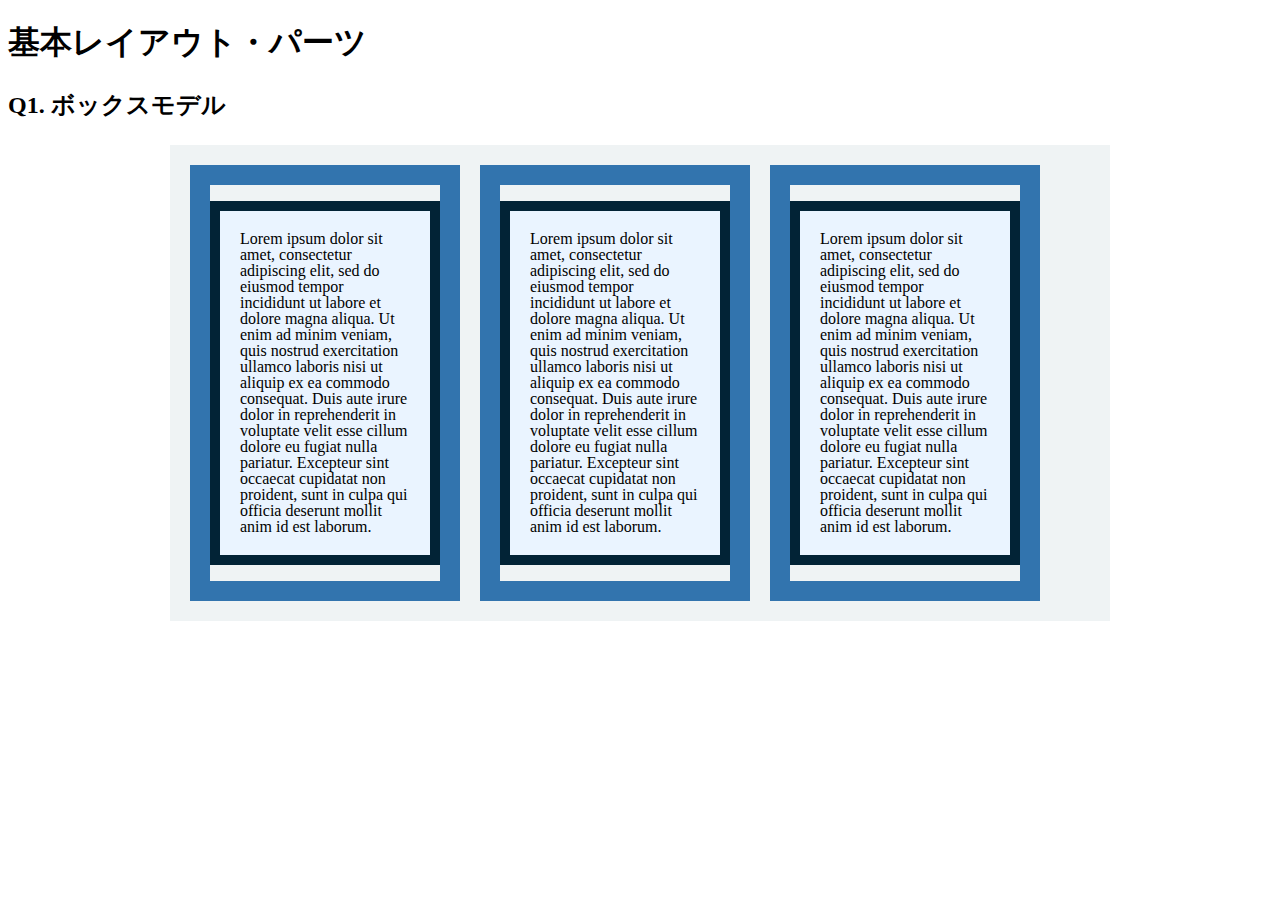
<file: layout_parts/q1/index.html>
<!DOCTYPE html>
<html>
  <head>
    <meta charset="utf-8">
    <meta http-equiv="X-UA-Compatible" content="IE=edge">
    <meta name="viewport" content="width=device-width, initial-scale=1.0, maximum-scale=1.0, user-scalable=no">
    <meta name="format-detection" content="telephone=no">
    <title>基本レイアウト・パーツ</title>
    <link rel="stylesheet" href="http://gizumo-inc.github.io/sample/front-lesson/layout_parts_new/assets/css/reset.css">
    <link rel="stylesheet" href="http://gizumo-inc.github.io/sample/front-lesson/layout_parts_new/assets/css/base.css">
    <link rel="stylesheet" href="css/style.css">
  </head>
  <body>
    <div class="wrapper">
      <h1 class="title">基本レイアウト・パーツ</h1>
      <h2 class="headline">
        <p class="headline__text">Q1. ボックスモデル</p>
      </h2>
      <div class="box">
        <!--
            このQ1のみ「answer」フォルダがあり、そこにQ1でのHTML/CSSの説明が書いてあります。
            その「index.html」をブラウザとテキストエディタで開き、参考にしてみてください。

             この問題はmarginとpaddingとborderをうまく使ってボックスを配置する問題です。
             レイアウトとしては、1つの大きなボックスの中に3つのボックスが横並びになっていて、
             さらにその3つのボックスの中にそれぞれ1つずつボックスが入っている形になっています。
             3つのボックスはfloatで横並びにしているので、clearfixでの解除も忘れないようにしてください。

             ■この問題で使う大事なプロパティ
             ・margin
             ・padding
             ・border 
             ・float
        -->
        <!-- 回答はクラスq1の要素の中に書いてね -->
        <!-- すでについてるクラスにはstyleを指定しない。styleをつける場合は自分で新たにクラスをつけること -->
        <div class="q1 box_wrap clearfix">
          <div class="box_group">
            <p class="sentence">Lorem ipsum dolor sit amet, consectetur adipiscing elit, sed do eiusmod tempor incididunt ut labore et dolore magna aliqua. Ut enim ad minim veniam, quis nostrud exercitation ullamco laboris nisi ut aliquip ex ea commodo consequat. Duis aute irure dolor in reprehenderit in voluptate velit esse cillum dolore eu fugiat nulla pariatur. Excepteur sint occaecat cupidatat non proident, sunt in culpa qui officia deserunt mollit anim id est laborum.</p>
          </div>
          <div class="box_group">
            <p class="sentence">Lorem ipsum dolor sit amet, consectetur adipiscing elit, sed do eiusmod tempor incididunt ut labore et dolore magna aliqua. Ut enim ad minim veniam, quis nostrud exercitation ullamco laboris nisi ut aliquip ex ea commodo consequat. Duis aute irure dolor in reprehenderit in voluptate velit esse cillum dolore eu fugiat nulla pariatur. Excepteur sint occaecat cupidatat non proident, sunt in culpa qui officia deserunt mollit anim id est laborum.</p>
          </div>
          <div class="box_group">
            <p class="sentence">Lorem ipsum dolor sit amet, consectetur adipiscing elit, sed do eiusmod tempor incididunt ut labore et dolore magna aliqua. Ut enim ad minim veniam, quis nostrud exercitation ullamco laboris nisi ut aliquip ex ea commodo consequat. Duis aute irure dolor in reprehenderit in voluptate velit esse cillum dolore eu fugiat nulla pariatur. Excepteur sint occaecat cupidatat non proident, sunt in culpa qui officia deserunt mollit anim id est laborum.</p>
          </div>
        </div>
        <!-- 回答はクラスq1の要素の中に書いてね -->
      </div>
    </div>
  </body>
</html>
</file>
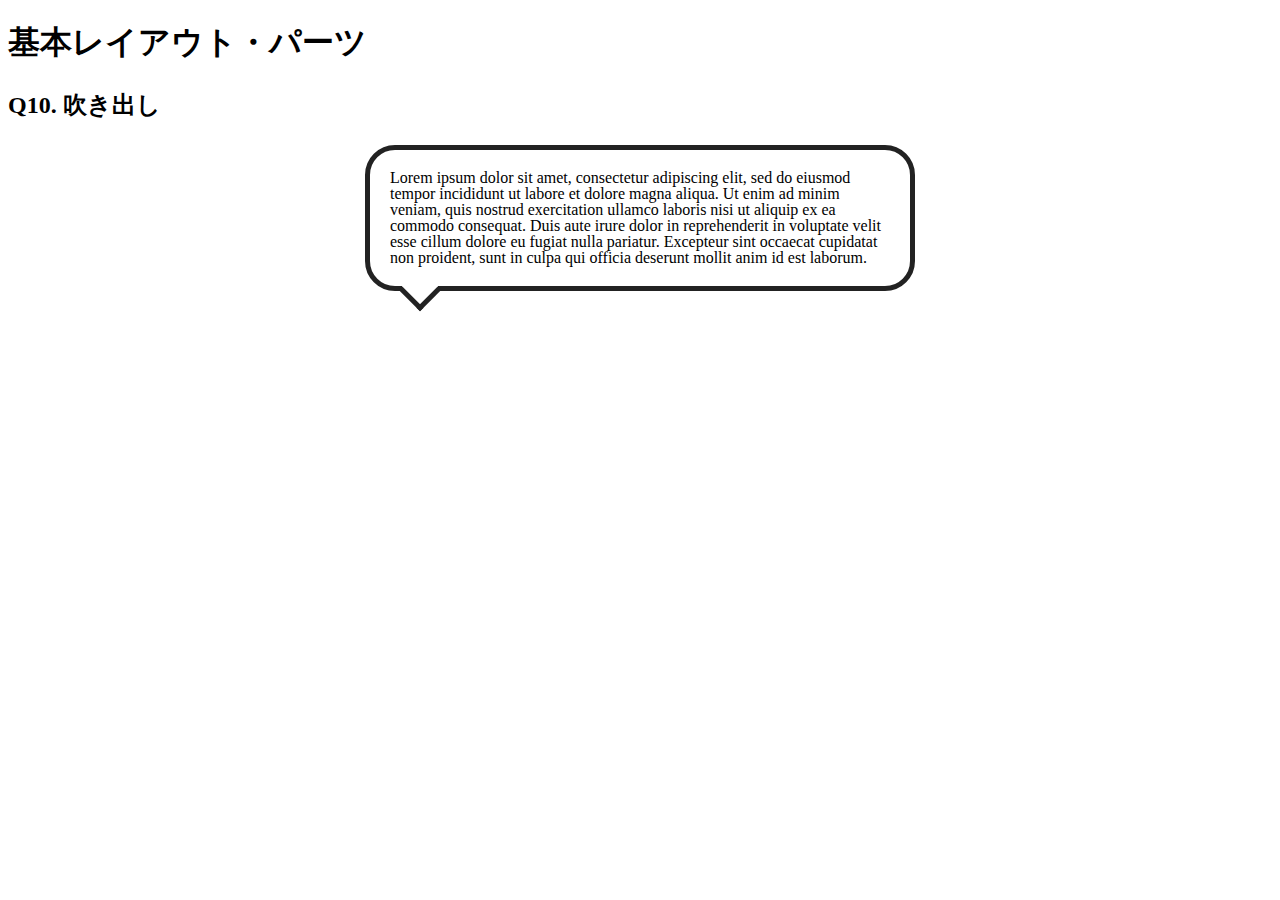
<file: layout_parts/q10/index.html>
<!DOCTYPE html>
<html>
  <head>
    <meta charset="utf-8">
    <meta http-equiv="X-UA-Compatible" content="IE=edge">
    <meta name="viewport" content="width=device-width, initial-scale=1.0, maximum-scale=1.0, user-scalable=no">
    <meta name="format-detection" content="telephone=no">
    <title>基本レイアウト・パーツ</title>
    <link rel="stylesheet" href="http://gizumo-inc.github.io/sample/front-lesson/layout_parts_new/assets/css/reset.css">
    <link rel="stylesheet" href="http://gizumo-inc.github.io/sample/front-lesson/layout_parts_new/assets/css/base.css">
    <link rel="stylesheet" href="css/style.css">
  </head>
  <body>
    <div class="wrapper">
      <h1 class="title">基本レイアウト・パーツ</h1>
      <h2 class="headline">
        <p class="headline__text">Q10. 吹き出し</p>
      </h2>
      <div class="box">
        <!--
             吹き出しというのもwebサイトにおいてよく使われるパーツです。
             これもCSSだけで実装することができますが、吹き出しの枠線の三角の部分がむずかしいかと思います。
             やり方は何通りかありますので、調べてみて自分なりの方法で再現してみてください。

             ■この問題で使う大事なプロパティ
             ・position

             ■この問題で使う大事な擬似要素
             ・:before
             ・:after
        -->
        <!-- 回答はクラスq10の要素の中に書いてね -->
        <!-- すでについてるクラスにはstyleを指定しない。styleをつける場合は自分で新たにクラスをつけること -->
        <div class="q10">
          <div class="q10__inner">Lorem ipsum dolor sit amet, consectetur adipiscing elit, sed do eiusmod tempor incididunt ut labore et dolore magna aliqua. Ut enim ad minim veniam, quis nostrud exercitation ullamco laboris nisi ut aliquip ex ea commodo consequat. Duis aute irure dolor in reprehenderit in voluptate velit esse cillum dolore eu fugiat nulla pariatur. Excepteur sint occaecat cupidatat non proident, sunt in culpa qui officia deserunt mollit anim id est laborum.</div>
        </div>
        <!-- 回答はクラスq10の要素の中に書いてね -->
      </div>
    </div>
  </body>
</html>
</file>
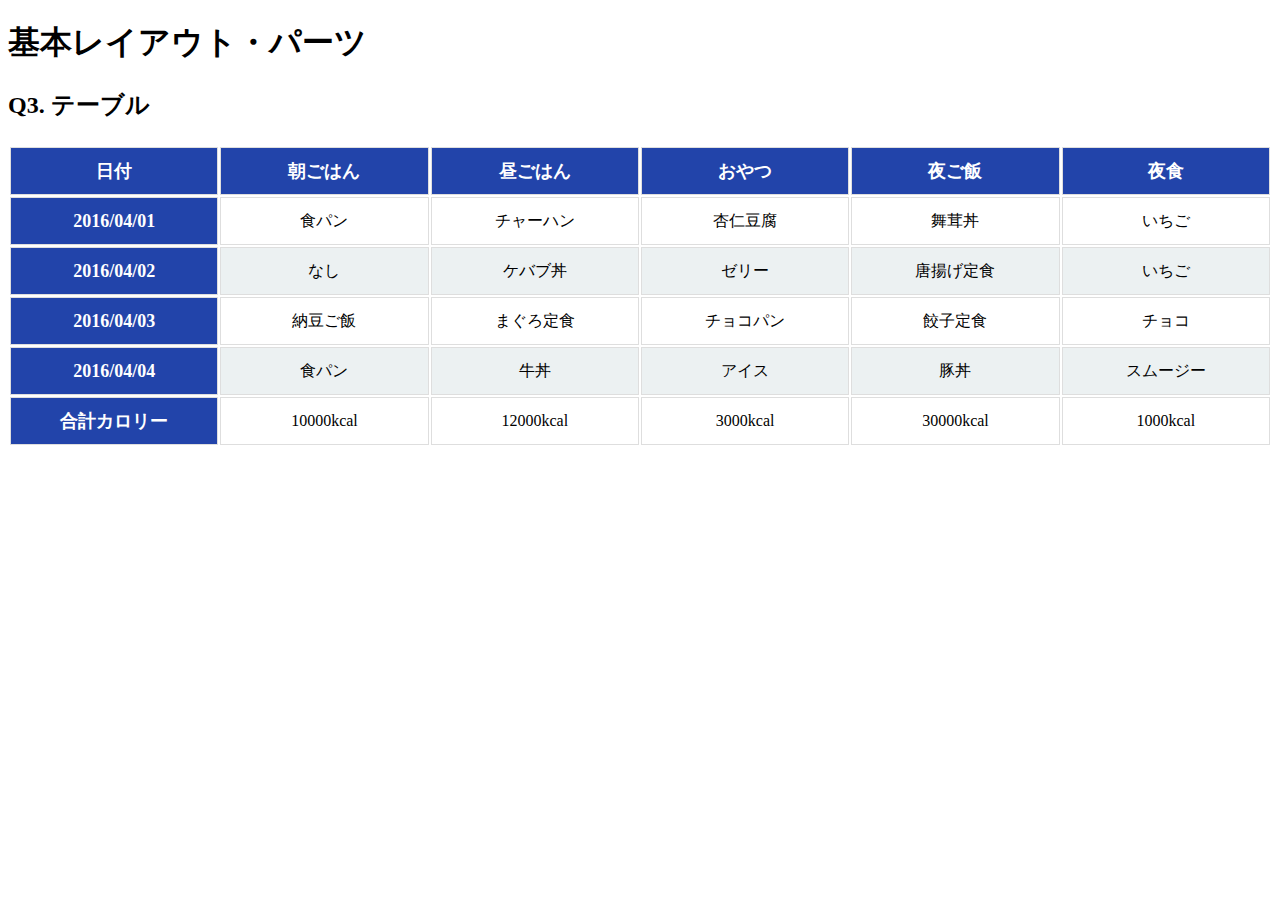
<file: layout_parts/q3/index.html>
<!DOCTYPE html>
<html>
  <head>
    <meta charset="utf-8">
    <meta http-equiv="X-UA-Compatible" content="IE=edge">
    <meta name="viewport" content="width=device-width, initial-scale=1.0, maximum-scale=1.0, user-scalable=no">
    <meta name="format-detection" content="telephone=no">
    <title>基本レイアウト・パーツ</title>
    <link rel="stylesheet" href="http://gizumo-inc.github.io/sample/front-lesson/layout_parts_new/assets/css/reset.css">
    <link rel="stylesheet" href="http://gizumo-inc.github.io/sample/front-lesson/layout_parts_new/assets/css/base.css">
    <link rel="stylesheet" href="css/style.css">
  </head>
  <body>
    <div class="wrapper">
      <h1 class="title">基本レイアウト・パーツ</h1>
      <h2 class="headline">
        <p class="headline__text">Q3. テーブル</p>
      </h2>
      <div class="box">
        <!--
             tableタグを使って表をつくってもらいます。
             tableタグ内では使っていいタグと使っていい順序というものが決まっています。
             それを検索しながら当てはめてください。

             背景色が青いセルのfont-sizeは18pxでline-heightが26pxです。
             それ以外のセルはfont-sizeが16pxでline-heightが22pxです。

             ■この問題で使う大事なプロパティ
             ・table-layout

             ■この問題で使う大事な擬似要素
             ・:nth-child
             ・:first-child
             ・:last-child

             ■必須ではないけど使えると便利な擬似要素
             ・:not
        -->
        <!-- 回答はクラスq3の要素の中に書いてね -->
        <!-- すでについてるクラスにはstyleを指定しない。styleをつける場合は自分で新たにクラスをつけること -->
        <div class="q3">
          <table class="food">
            <tr>
              <th>日付</th>
              <th>朝ごはん</th>
              <th>昼ごはん</th>
              <th>おやつ</th>
              <th>夜ご飯</th>
              <th>夜食</th>
            </tr>
            <tr>
              <th>2016/04/01</th>
              <td>食パン</td>
              <td>チャーハン</td>
              <td>杏仁豆腐</td>
              <td>舞茸丼</td>
              <td>いちご</td>
            </tr>
            <tr>
              <th>2016/04/02</th>
              <td>なし</td>
              <td>ケバブ丼</td>
              <td>ゼリー</td>
              <td>唐揚げ定食</td>
              <td>いちご</td>
            </tr>
            <tr>
              <th>2016/04/03</th>
              <td>納豆ご飯</td>
              <td>まぐろ定食</td>
              <td>チョコパン</td>
              <td>餃子定食</td>
              <td>チョコ</td>
            </tr>
            <tr>
              <th>2016/04/04</th>
              <td>食パン</td>
              <td>牛丼</td>
              <td>アイス</td>
              <td>豚丼</td>
              <td>スムージー</td>
            </tr>
            <tr>
              <th>合計カロリー</th>
              <td>10000kcal</td>
              <td>12000kcal</td>
              <td>3000kcal</td>
              <td>30000kcal</td>
              <td>1000kcal</td>
            </tr>
          </table>
        </div>
        <!-- 回答はクラスq3の要素の中に書いてね -->
      </div>
    </div>
  </body>
</html>
</file>
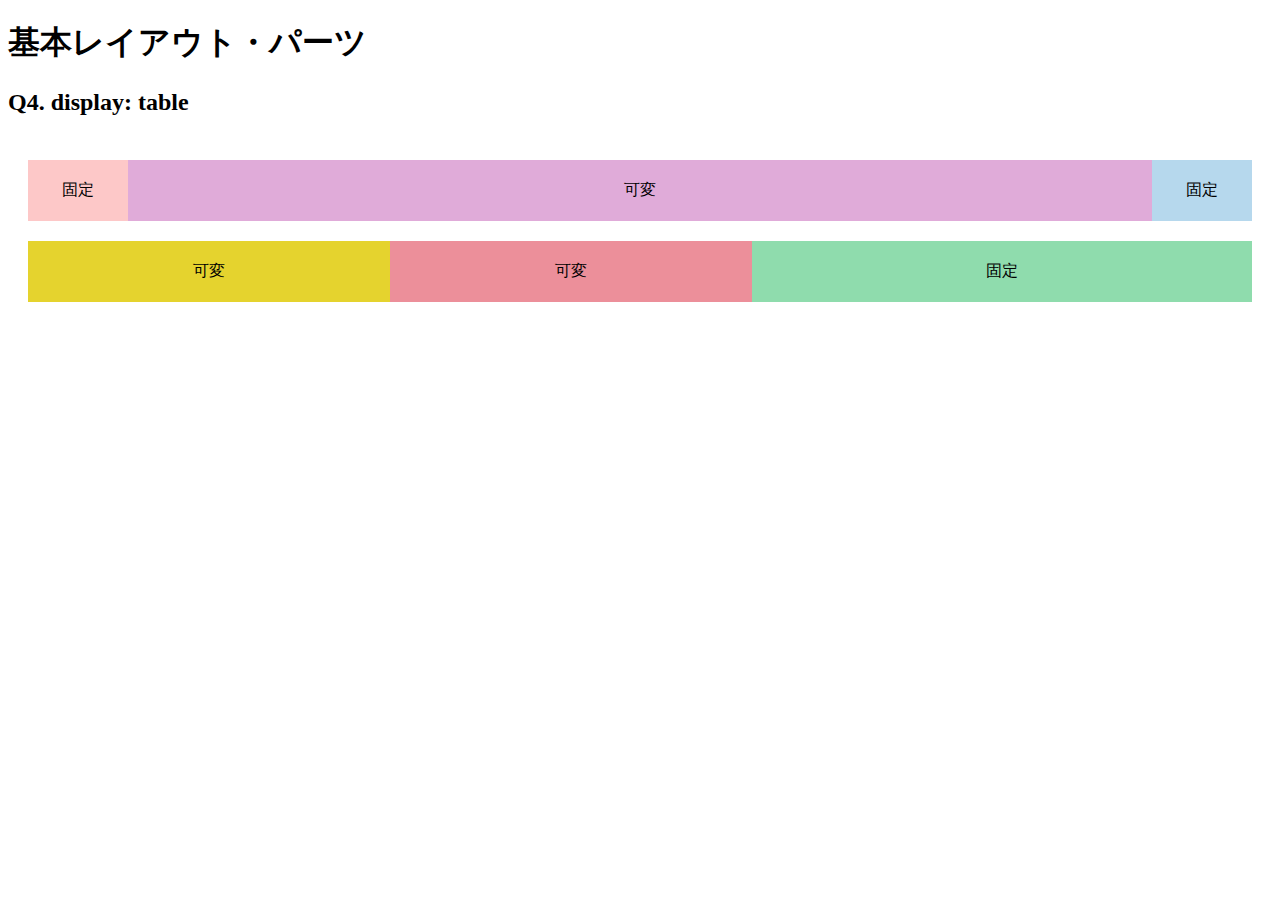
<file: layout_parts/q4/index.html>
<!DOCTYPE html>
<html>
  <head>
    <meta charset="utf-8">
    <meta http-equiv="X-UA-Compatible" content="IE=edge">
    <meta name="viewport" content="width=device-width, initial-scale=1.0, maximum-scale=1.0, user-scalable=no">
    <meta name="format-detection" content="telephone=no">
    <title>基本レイアウト・パーツ</title>
    <link rel="stylesheet" href="http://gizumo-inc.github.io/sample/front-lesson/layout_parts_new/assets/css/reset.css">
    <link rel="stylesheet" href="http://gizumo-inc.github.io/sample/front-lesson/layout_parts_new/assets/css/base.css">
    <link rel="stylesheet" href="css/style.css">
  </head>
  <body>
    <div class="wrapper">
      <h1 class="title">基本レイアウト・パーツ</h1>
      <h2 class="headline">
        <p class="headline__text">Q4. display: table</p>
      </h2>
      <div class="box">
        <!--
             Webサイトを作る際、「メインコンテンツはウィンドウの横幅に応じて伸縮するけれどサイドバーは常に固定値」といったようなレイアウトをすることが多々あります。
             そのようなときに、ウィンドウサイズに対して固定のものと可変のものを横に並べるやり方がわからないとレイアウトができません。
             display: tableを使うことで実現することができるのでやってみましょう。
             固定と書いてあるdivはウィンドウサイズが変わっても横幅が変化せず、可変と書いてあるdivはウィンドウサイズの変化に合わせて横幅が変化するようにスタイルをあてます。

             今回もHTMLは記述してあるので、新たにclassを付与してスタイルをあててください。
             .q4のdivにスタイルを当てる場合は、.q4に当てるのではなく新たにclassを付与してスタイルをあててください。

             ■この問題で使う大事なプロパティ
             ・display: table
             ・display: table-cell
        -->
        <!-- 回答はクラスq4の要素の中に書いてね -->
        <!-- すでについてるクラスにはstyleを指定しない。styleをつける場合は自分で新たにクラスをつけること -->
        <!-- 新たにタグは追加しなくてもできます。 -->
        <div class="q4 container" >
          <div class="container__inner">
            <div class="container_top_left container_item">固定</div>
            <div class="container_top_center container_item">可変</div>
            <div class="container_top_right container_item">固定</div>
          </div>
          <div class="container__inner">
            <div class="container_bottom_left container_item">可変</div>
            <div class="container_bottom_center container_item">可変</div>
            <div class="container_bottom_right container_item">固定</div>
          </div>
        </div>
        <!-- 回答はクラスq4の要素の中に書いてね -->
      </div>
    </div>
  </body>
</html>
</file>
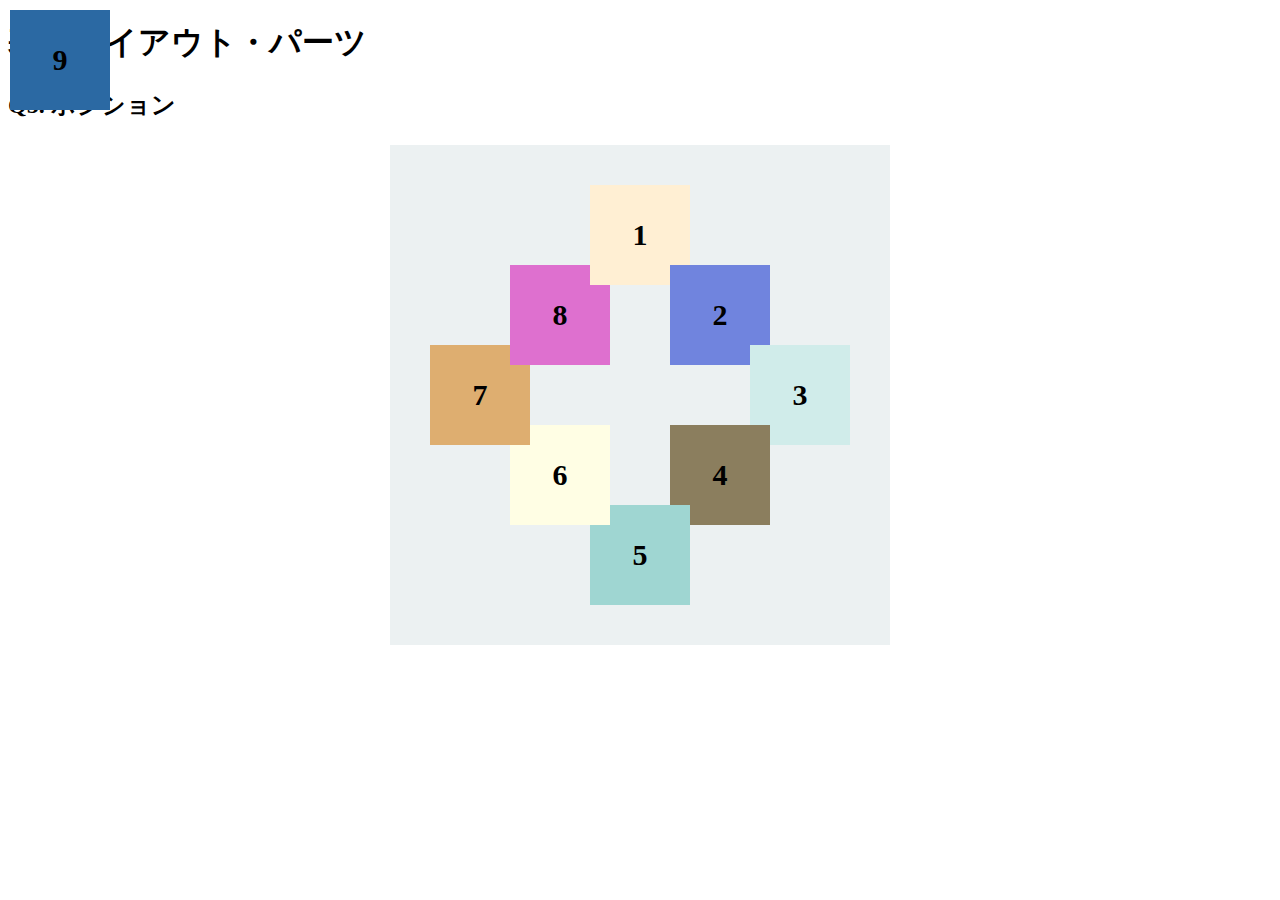
<file: layout_parts/q5/index.html>
<!DOCTYPE html>
<html>
  <head>
    <meta charset="utf-8">
    <meta http-equiv="X-UA-Compatible" content="IE=edge">
    <meta name="viewport" content="width=device-width, initial-scale=1.0, maximum-scale=1.0, user-scalable=no">
    <meta name="format-detection" content="telephone=no">
    <title>基本レイアウト・パーツ</title>
    <link rel="stylesheet" href="http://gizumo-inc.github.io/sample/front-lesson/layout_parts_new/assets/css/reset.css">
    <link rel="stylesheet" href="http://gizumo-inc.github.io/sample/front-lesson/layout_parts_new/assets/css/base.css">
    <link rel="stylesheet" href="css/style.css">
  </head>
  <body>
    <div class="wrapper">
      <h1 class="title">基本レイアウト・パーツ</h1>
      <h2 class="headline">
        <p class="headline__text">Q5. ポジション</p>
      </h2>
      <div class="box">
        <!--
             9個のボックスをきれいに配置しましょう。ボックスの重なり方(どれが上にあるのか)も意識してください。
             9番のボックスは常に(画面サイズに関わらず、スクロールに付随して)画面の左上に存在するように配置してください。

             ちなみにこの問題では、すでにHTMLは用意されています。
             ただ順序がばらばらになっているので、HTMLは変えずにCSSだけで正しい順序で配置してみてください。(classの付与は可)

             普通にやると1番のボックスが8番のボックスの下になってしまいます。
             下記にある「この問題で使う大事な擬似要素」のbefore or afterを使って、
             1番のボックスと同じ色、重なり部分と同じ大きさの要素を作ってpositionで配置しましょう。

             ■この問題で使う大事なプロパティ
             ・position
             ・z-index
             ■この問題で使う大事な擬似要素
             ・:before or :after
        -->
        <!-- 回答はクラスq5の要素の中に書いてね -->
        <!-- すでについてるクラスにはstyleを指定しない。styleをつける場合は自分で新たにクラスをつけること -->
        <!-- 新たにタグは追加しなくてもできます。 -->
        <div class="q5 main">
          <div class="main__all main__8">8</div>
          <div class="main__all main__5">5</div>
          <div class="main__all main__1">1</div>
          <div class="main__all main__7">7</div>
          <div class="main__all main__4">4</div>
          <div class="main__all main__6">6</div>
          <div class="main__all main__2">2</div>
          <div class="main__all main__3">3</div>
          <div class="main__all main__9">9</div>
        </div>
        <!-- 回答はクラスq5の要素の中に書いてね -->
      </div>
    </div>
  </body>
</html>
</file>
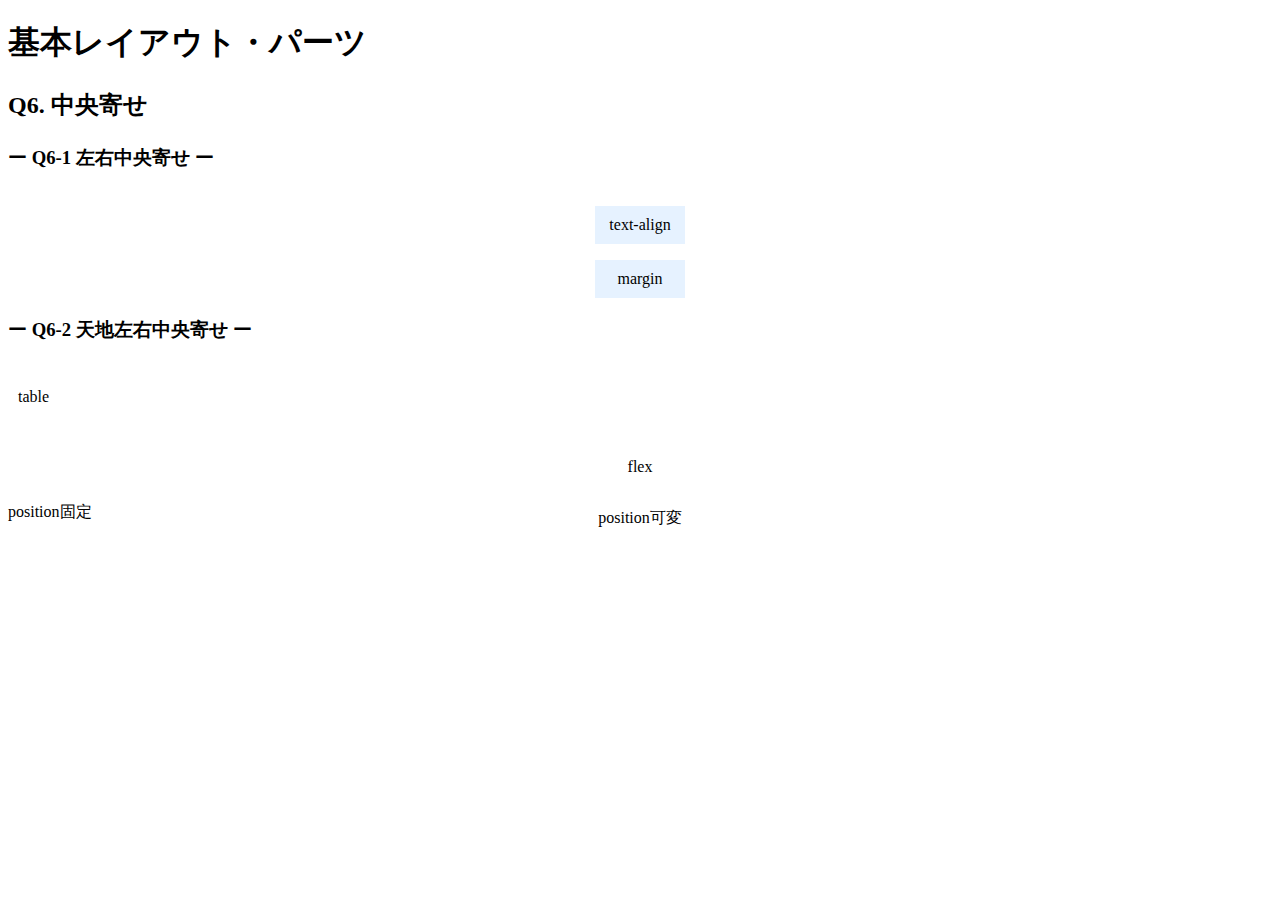
<file: layout_parts/q6/index.html>
<!DOCTYPE html>
<html>
  <head>
    <meta charset="utf-8">
    <meta http-equiv="X-UA-Compatible" content="IE=edge">
    <meta name="viewport" content="width=device-width, initial-scale=1.0, maximum-scale=1.0, user-scalable=no">
    <meta name="format-detection" content="telephone=no">
    <title>基本レイアウト・パーツ</title>
    <link rel="stylesheet" href="http://gizumo-inc.github.io/sample/front-lesson/layout_parts_new/assets/css/reset.css">
    <link rel="stylesheet" href="http://gizumo-inc.github.io/sample/front-lesson/layout_parts_new/assets/css/base.css">
    <link rel="stylesheet" href="css/style.css">
  </head>
  <body>
    <div class="wrapper">
      <h1 class="title">基本レイアウト・パーツ</h1>
      <h2 class="headline">
        <p class="headline__text">Q6. 中央寄せ</p>
      </h2>
      <div class="box">
        <!--
             左右の中央寄せや、天地(上下)の中央寄せというのはサイトを作っているとよく遭遇するレイアウトです。
             色々なやり方があるのですが、状況に応じて最適なものは違うので適切な配置の仕方ができるようになりましょう。
             この問題ではHTMLはすでに用意しているので、classを自分で付与してスタイルをあててください。
        -->
        <div class="box__inner">
          <h3 class="box__headline">
            <p class="box__headline__text">ー Q6-1 左右中央寄せ ー</p>
          </h3>
          <!--
               ブロック要素内のテキスト(or インライン要素)の左右中央寄せに関してはtext-align:centerを設定することで簡単にできます。
               ただ、ブロック要素そのものの左右中央寄せは少し工夫をしないとできません。
               大きく分けて2通りのやり方があるのですが、それが以下の問題の2つです。
               中央寄せするブロックの横幅が固定の場合は上の方法が、可変の場合は下の方法が向いています。
          -->
          <div class="q6 q6--horizontal">
            <!--
                 ■この問題で使う大事なプロパティ
                 ・display
                 ・text-align
            -->
            <!-- Q6-1の回答はここに書いてね -->
            <!-- 新たにタグは追加しなくてもできます。 -->
            <div class="q6__box">
              <div class="q6__box__left">
                <p class="q6__box__left__inner">text-align</p>
              </div>
            </div>
            <!-- Q6-1の回答はここに書いてね -->

            <!--
                 ■この問題で使う大事なプロパティ
                 ・margin
            -->
            <!-- Q6-1の回答はここに書いてね -->
            <!-- 新たにタグは追加しなくてもできます。 -->
            <div class="q6__box">
              <p class="q6__box__bottom">margin</p>
            </div>
            <!-- Q6-1の回答はここに書いてね -->
          </div>
        </div>

        <div class="box__inner">
          <h3 class="box__headline">
            <p class="box__headline__text">ー Q6-2 天地左右中央寄せ ー</p>
          </h3>
          <!--
               ブロック要素の天地中央寄せは左右よりも難易度が高くなります。
               そして天地の中央寄せができる状態だと左右もできる状態に自然になっているため、今回は天地左右の中央寄せになります。
               やり方は大きくわけて3つあります。
               1番目の方法は少し前までよく使われていたやり方で全てのブラウザで表示ができますが、HTMLの記述が冗長になってしまいます。
               2番目の方法は最新の記述で、とても簡単に書くことができますが、少し古いブラウザだと対応していません。
               3番目の方法もよく使われますが、これも少し古いブラウザだと対応していません。

               この問題もHTMLが用意されているのでclassを付与してスタイルをあててください。すでにふられているclassにスタイルをあてることはせず、新規でclassを作ってください。
          -->
          <!--
               ■この問題で使う大事なプロパティ
               ・display: table
               ・display: table-cell
               ・display: inline-block
               ・vertical-align
          -->
          <!-- Q6-2の回答はここに書いてね -->
          <!-- すでについてるクラスにはstyleを指定しない。styleをつける場合は自分で新たにクラスをつけること -->
          <!-- 新たにタグは追加しなくてもできます。 -->
          <div class="q6 q6--around q6--original">
            <div class="q6--original--detail">
              <p class="q6--original--moreDetail">table</p>
            </div>
          </div>
          <!-- Q6-2の回答はここに書いてね -->
          <!--
               ■この問題で使う大事なプロパティ
               ・display: flex
               ・align-items
               ・justify-content
          -->
          <!-- Q6-2の回答はここに書いてね -->
          <!-- すでについてるクラスにはstyleを指定しない。styleをつける場合は自分で新たにクラスをつけること -->
          <!-- 新たにタグは追加しなくてもできます。 -->
          <div class="q6 q6--around q6--about">
            <p class="q6--about--flex">flex</p>
          </div>
          <!-- Q6-2の回答はここに書いてね -->
          <div class="q6 q6--position">
            <!--
                 中央寄せする要素のサイズが固定のとき

                 ■この問題で使う大事なプロパティ
                 ・position
                 ・margin
            -->
            <!-- Q6-2の回答はここに書いてね -->
            <!-- すでについてるクラスにはstyleを指定しない。styleをつける場合は自分で新たにクラスをつけること -->
            <!-- 新たにタグは追加しなくてもできます。 -->
            <div class="q6__box is-stable q6--box__original">
              <p class="q6__box__inner q6--box__original-inner">position固定</p>
            </div>
            <!-- Q6-2の回答はここに書いてね -->
            <!--
                 中央寄せする要素のサイズが可変のとき

                 ■この問題で使う大事なプロパティ
                 ・position
                 ・transform
            -->
            <!-- Q6-2の回答はここに書いてね -->
            <!-- すでについてるクラスにはstyleを指定しない。styleをつける場合は自分で新たにクラスをつけること -->
            <!-- 新たにタグは追加しなくてもできます。 -->
            <div class="q6__box is-flexible q6__box__original">
              <p class="q6__box__inner q6__box__original__inner">position可変</p>
            </div>
            <!-- Q6-2の回答はここに書いてね -->
          </div>
        </div>
      </div>
    </div>
  </body>
</html>
</file>
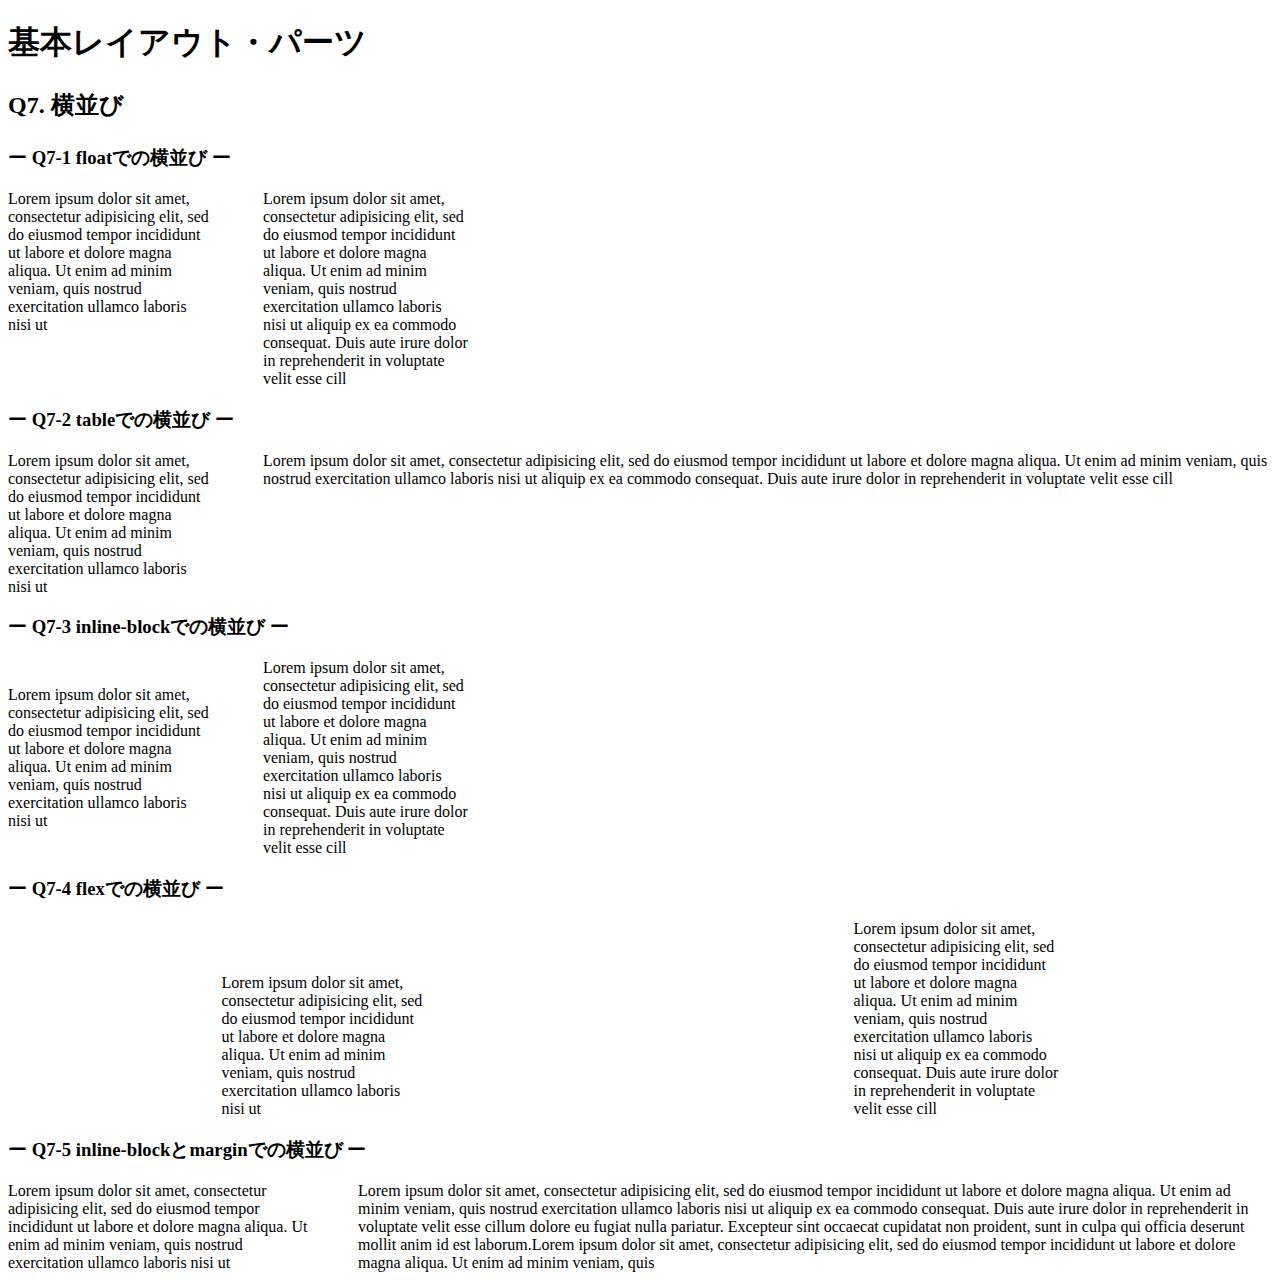
<file: layout_parts/q7/index.html>
<!DOCTYPE html>
<html>
  <head>
    <meta charset="utf-8">
    <meta http-equiv="X-UA-Compatible" content="IE=edge">
    <meta name="viewport" content="width=device-width, initial-scale=1.0, maximum-scale=1.0, user-scalable=no">
    <meta name="format-detection" content="telephone=no">
    <title>基本レイアウト・パーツ</title>
    <link rel="stylesheet" href="http://gizumo-inc.github.io/sample/front-lesson/layout_parts_new/assets/css/reset.css">
    <link rel="stylesheet" href="http://gizumo-inc.github.io/sample/front-lesson/layout_parts_new/assets/css/base.css">
    <link rel="stylesheet" href="css/style.css">
  </head>
  <body>
    <div class="wrapper">
      <h1 class="title">基本レイアウト・パーツ</h1>
      <h2 class="headline">
        <p class="headline__text">Q7. 横並び</p>
      </h2>
      <div class="box">
        <!--
             要素を横並びにするというのは、高頻出のレイアウトです。
             色々なやり方があるのですが、状況に応じて最適なものは違うので適切な配置の仕方ができるようになりましょう。
             この問題ではHTMLはすでに用意しているので、classを自分で付与してスタイルをあててください。
        -->
        <div class="box__inner">
          <h3 class="box__headline">
            <p class="box__headline__text">ー Q7-1 floatでの横並び ー</p>
          </h3>
          <!--
               ■この問題で使う大事なプロパティ
               ・float
          -->
          <!-- Q7の回答はここに書いてね -->
          <!-- すでについてるクラスにはstyleを指定しない。styleをつける場合は自分で新たにクラスをつけること -->
          <!-- 新たにタグは追加しなくてもできます。 -->
          <div class="q7 q7--float">
            <div class="q7__inner clearfix">
              <div class="q7__box q7__float__inner">
                Lorem ipsum dolor sit amet, consectetur adipisicing elit, sed do eiusmod tempor incididunt ut labore et dolore magna aliqua. Ut enim ad minim veniam, quis nostrud exercitation ullamco laboris nisi ut
              </div>
              <div class="q7__box q7__float__inner">
                Lorem ipsum dolor sit amet, consectetur adipisicing elit, sed do eiusmod tempor incididunt ut labore et dolore magna aliqua. Ut enim ad minim veniam, quis nostrud exercitation ullamco laboris nisi ut aliquip ex ea commodo consequat. Duis aute irure dolor in reprehenderit in voluptate velit esse cill
              </div>
            </div>
          </div>
          <!-- Q7の回答はここに書いてね -->
        </div>

        <div class="box__inner">
          <h3 class="box__headline">
            <p class="box__headline__text">ー Q7-2 tableでの横並び ー</p>
          </h3>
          <!--
               少しクセのある横並び方法です。

               ■この問題で使う大事なプロパティ
               ・display: table
               ・display: table-cell
          -->
          <!-- Q7の回答はここに書いてね -->
          <!-- すでについてるクラスにはstyleを指定しない。styleをつける場合は自分で新たにクラスをつけること -->
          <!-- 新たにタグは追加しなくてもできます。 -->
          <div class="q7 q7--table">
            <div class="q7__inner q7__inner__original">
              <div class="q7__box q7__box__original">
                <div class="q7__box__text q7__box__inner">
                  Lorem ipsum dolor sit amet, consectetur adipisicing elit, sed do eiusmod tempor incididunt ut labore et dolore magna aliqua. Ut enim ad minim veniam, quis nostrud exercitation ullamco laboris nisi ut
                </div>
              </div>
              <div class="q7__box q7__box__original">
                <div class="q7__box__text q7__box__inner-second">
                  Lorem ipsum dolor sit amet, consectetur adipisicing elit, sed do eiusmod tempor incididunt ut labore et dolore magna aliqua. Ut enim ad minim veniam, quis nostrud exercitation ullamco laboris nisi ut aliquip ex ea commodo consequat. Duis aute irure dolor in reprehenderit in voluptate velit esse cill
                </div>
              </div>
            </div>
          </div>
          <!-- Q7の回答はここに書いてね -->
        </div>

        <div class="box__inner">
          <h3 class="box__headline">
            <p class="box__headline__text">ー Q7-3 inline-blockでの横並び ー</p>
          </h3>
          <!--
               ■この問題で使う大事なプロパティ
               ・display: inline-block
          -->
          <!-- Q7の回答はここに書いてね -->
          <!-- すでについてるクラスにはstyleを指定しない。styleをつける場合は自分で新たにクラスをつけること -->
          <!-- 新たにタグは追加しなくてもできます。 -->
          <div class="q7 q7--inlineblock">
            <div class="q7__inner q7__inlineblock__original">
              <div class="q7__box q7__inlineblock__original__inner">
                Lorem ipsum dolor sit amet, consectetur adipisicing elit, sed do eiusmod tempor incididunt ut labore et dolore magna aliqua. Ut enim ad minim veniam, quis nostrud exercitation ullamco laboris nisi ut
              </div>
              <div class="q7__box q7__inlineblock__original__inner">
                Lorem ipsum dolor sit amet, consectetur adipisicing elit, sed do eiusmod tempor incididunt ut labore et dolore magna aliqua. Ut enim ad minim veniam, quis nostrud exercitation ullamco laboris nisi ut aliquip ex ea commodo consequat. Duis aute irure dolor in reprehenderit in voluptate velit esse cill
              </div>
            </div>
          </div>
          <!-- Q7の回答はここに書いてね -->
        </div>

        <div class="box__inner">
          <h3 class="box__headline">
            <p class="box__headline__text">ー Q7-4 flexでの横並び ー</p>
          </h3>
          <!--
               簡単に横並びが可能、かつ様々なアレンジが可能ですが、
               少し古いブラウザには対応してないので、他のものもしっかりと覚えるようにしましょう。

               ■この問題で使う大事なプロパティ
               ・flex
          -->
          <!-- Q7の回答はここに書いてね -->
          <!-- すでについてるクラスにはstyleを指定しない。styleをつける場合は自分で新たにクラスをつけること -->
          <!-- 新たにタグは追加しなくてもできます。 -->
          <div class="q7 q7--flex">
            <div class="q7__inner q7__flex__original">
              <div class="q7__box q7__flex__original__inner">
                Lorem ipsum dolor sit amet, consectetur adipisicing elit, sed do eiusmod tempor incididunt ut labore et dolore magna aliqua. Ut enim ad minim veniam, quis nostrud exercitation ullamco laboris nisi ut
              </div>
              <div class="q7__box q7__flex__original__inner">
                Lorem ipsum dolor sit amet, consectetur adipisicing elit, sed do eiusmod tempor incididunt ut labore et dolore magna aliqua. Ut enim ad minim veniam, quis nostrud exercitation ullamco laboris nisi ut aliquip ex ea commodo consequat. Duis aute irure dolor in reprehenderit in voluptate velit esse cill
              </div>
            </div>
          </div>
          <!-- Q7の回答はここに書いてね -->
        </div>

        <div class="box__inner">
          <h3 class="box__headline">
            <p class="box__headline__text">ー Q7-5 inline-blockとmarginでの横並び ー</p>
          </h3>
          <!--
               上記でやったdisplay: inline-block;での横並び方法の派生です。
               この方法を使うと固定幅 + 可変幅のレイアウトで横並びが可能です。
               ネガティブマージン（例：margin-left: -200px;）を使用します。

               ただ方法はいくつかあるので、固定幅 + 可変幅になっていれば問題ないです。

               ■この問題で使う大事なプロパティ
               ・display: inline-block
               ・margin, padding
          -->
          <!-- Q7の回答はここに書いてね -->
          <!-- すでについてるクラスにはstyleを指定しない。styleをつける場合は自分で新たにクラスをつけること -->
          <!-- 新たにタグは追加しなくてもできます。 -->
          <div class="q7 q7--margin">
            <div class="q7__inner is-full q7--margin--zero">
              <div class="q7__box q7__margin__original">
                <div class="q7__box__text q7__margin__original__inner">
                  Lorem ipsum dolor sit amet, consectetur adipisicing elit, sed do eiusmod tempor incididunt ut labore et dolore magna aliqua. Ut enim ad minim veniam, quis nostrud exercitation ullamco laboris nisi ut
                </div>
              </div>
              <div class="q7__box q7__margin__original__sub">
                <div class="q7__box__text q7__margin__original__inner__second">
                  Lorem ipsum dolor sit amet, consectetur adipisicing elit, sed do eiusmod tempor incididunt ut labore et dolore magna aliqua. Ut enim ad minim veniam, quis nostrud exercitation ullamco laboris nisi ut aliquip ex ea commodo consequat. Duis aute irure dolor in reprehenderit in voluptate velit esse cillum dolore eu fugiat nulla pariatur. Excepteur sint occaecat cupidatat non proident, sunt in culpa qui officia deserunt mollit anim id est laborum.Lorem ipsum dolor sit amet, consectetur adipisicing elit, sed do eiusmod tempor incididunt ut labore et dolore magna aliqua. Ut enim ad minim veniam, quis
                </div>
              </div>
            </div>
          </div>
          <!-- Q7の回答はここに書いてね -->
        </div>
      </div>
    </div>
  </body>
</html>
</file>
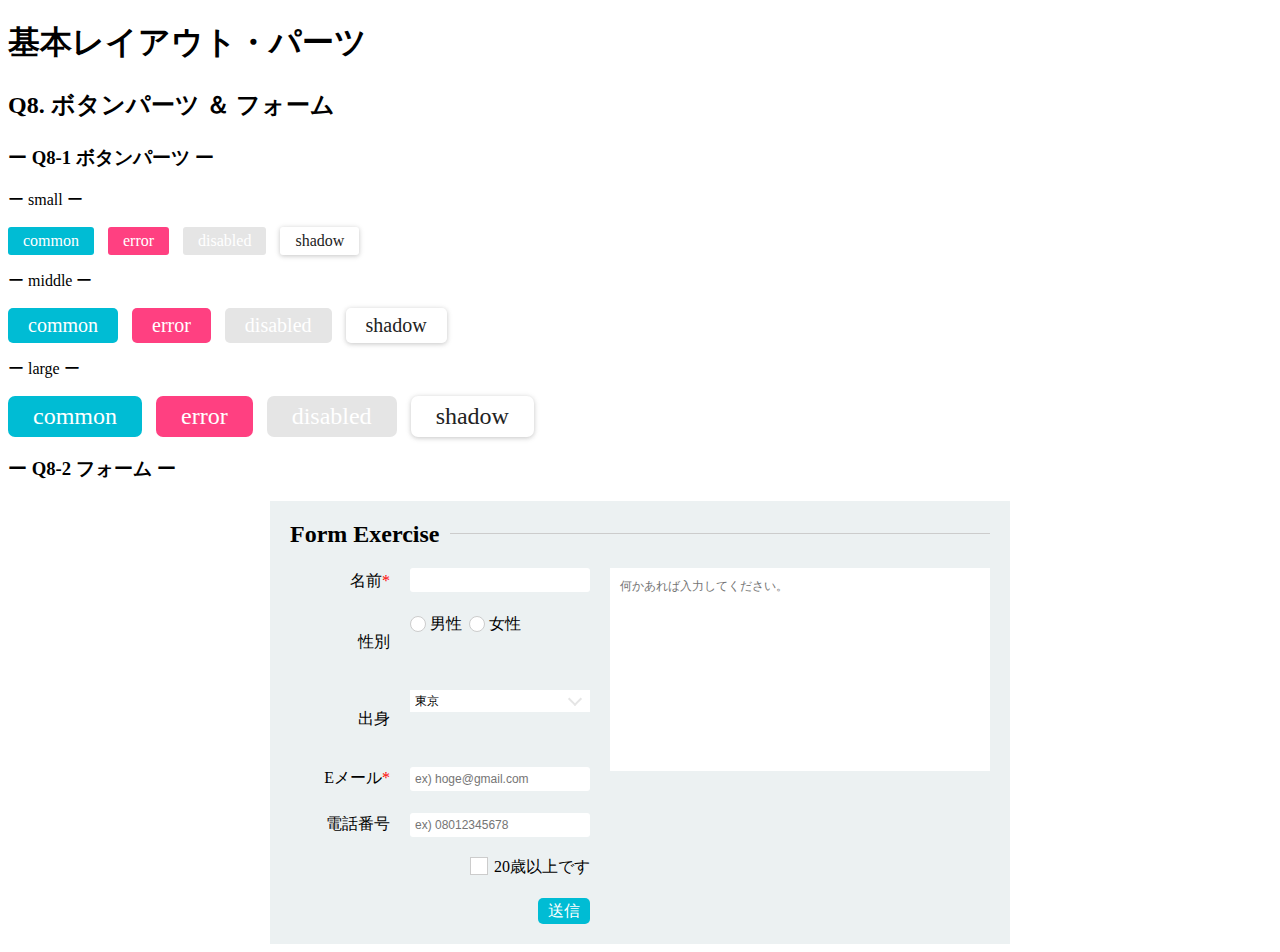
<file: layout_parts/q8/index.html>
<!DOCTYPE html>
<html>
  <head>
    <meta charset="utf-8">
    <meta http-equiv="X-UA-Compatible" content="IE=edge">
    <meta name="viewport" content="width=device-width, initial-scale=1.0, maximum-scale=1.0, user-scalable=no">
    <meta name="format-detection" content="telephone=no">
    <title>基本レイアウト・パーツ</title>
    <link rel="stylesheet" href="http://gizumo-inc.github.io/sample/front-lesson/layout_parts_new/assets/css/reset.css">
    <link rel="stylesheet" href="http://gizumo-inc.github.io/sample/front-lesson/layout_parts_new/assets/css/base.css">
    <link rel="stylesheet" href="css/style.css">
  </head>
  <body>
    <div class="wrapper">
      <h1 class="title">基本レイアウト・パーツ</h1>
      <h2 class="headline">
        <p class="headline__text">Q8. ボタンパーツ ＆ フォーム</p>
      </h2>
      <div class="box">
        <div class="box__inner">
          <h3 class="box__headline">
            <p class="box__headline__text">ー Q8-1 ボタンパーツ ー</p>
          </h3>
          <!--
               この問題は特に難しいプロパティは使いませんので、普通にやれば簡単にボタンを作ることができます。
               ただ、意識していただきたいのは、classを適切にふることで共通化できるスタイルは共通化してしまうということです。
               この問題もHTMLはすでに記述してありますので、ボタンのdivにclassを付与してスタイルを当ててください。
               .q8--btnにfont-sizeを0として指定してあるので必ずボタン部分でfont-sizeを指定してください。
          -->
          <!-- 回答はここに書いてね -->
          <!-- すでについてるクラスにはstyleを指定しない。styleをつける場合は自分で新たにクラスをつけること -->
          <!-- 新たにタグは追加しなくてもできます。 -->
          <div class="q8 q8--btn q8--btn--small">
            <p class="q8__title">ー small ー</p>
            <div class="small common">common</div>
            <div class="small error">error</div>
            <div class="small disabled">disabled</div>
            <div class="small shadow">shadow</div>
          </div>

          <div class="q8 q8--btn q8--btn--middle">
            <p class="q8__title">ー middle ー</p>
            <div class="middle common">common</div>
            <div class="middle error">error</div>
            <div class="middle disabled">disabled</div>
            <div class="middle shadow">shadow</div>
          </div>

          <div class="q8 q8--btn q8--btn--large">
            <p class="q8__title">ー large ー</p>
            <div class="large common">common</div>
            <div class="large error">error</div>
            <div class="large disabled">disabled</div>
            <div class="large shadow">shadow</div>
          </div>
          <!-- 回答はここに書いてね -->
        </div>

        <div class="box__inner">
          <h3 class="box__headline">
            <p class="box__headline__text">ー Q8-2 フォーム ー</p>
          </h3>
          <!--
               Webサイトを作る際、コンタクトフォームを実装する機会がとても多くあります。
               ここで使われるタグは一般的にはデザインするのが難しいと言われていますが、それをやらないといけない状況は結構多いです。（簡単リセットされない、:focusや:activeを使う）
               まずは元々タグにあてられているスタイルを解除して、フラットな状態にしてからスタイルを当てていくことが大事です。

               特にradioとcheckboxのチェックのスタイルが難しいと思います。
               やり方として、既存のチェックは使わずに擬似要素でチェックのフィールドを再現します。:checkedを使えばチェックされているかどうかでスタイルを変えることができるので、これをうまく使いましょう。cssでは+（隣接セレクタ）というものも使わなくてはなりませんので、調べてみましょう。
               また、一番下のボタンはbuttonタグを使って実装しましょう。（<input type="submit">を使って実装することも可能です）

               この課題では、実際にユーザーが入力した値を送れる状態まで作っていただきます。answerの方で確認していただきたいのですが、全ての入力フォームを適当に記述してsubmitボタンを押してみてください。URL欄の最後に「?name=...」という感じの文字列が追加されているのがわかると思います。（その?以降のものをパラメーターと呼びます。複数ある場合は?◯◯=□□&△△=××のように&繋ぎになります。◯◯や△△の部分はinputタグやselectタグのname属性が入ります。）
               これが、入力した値を送信できている状態です。本来ではこの値をサーバーサイドで受け取ってフォームの処理をするのですが、今回はHTMLを使って送信するまでをやってもらいます。
               answerで入力した値を自分で作ったフォームに全く同じように入力した場合、URLが全く同じように変わる状態にしてください。（formのaction属性やmethod属性が関係してきます）
               また赤の*(アスタリスク)の部分は必須項目です。必須項目を空にしたまま送信しようとするとアラートが表示される処理も再現しましょう。

               また、この問題はレイアウトが複雑なため、サイズや色の確認のためにデベロッパーツールを見ても構いません。
               ただ全ての答えを見るといったことはしないようにしましょう。

               ■この問題で使う大事なhtml要素
               ・label
               ・form
               ・input(type="text")
               ・input(type="radio")
               ・input(type="checkbox")
               ・textarea
               ・select
               ・button (inputも可能)
               ■この問題で使う大事なプロパティ
               ・appearance(-webkit-appearance)
               ・outline
               ■この問題で使う大事な擬似要素
               ・:checked
               ・:focus
               ・:active
               ・:before
               ・:after
          -->
          <!-- 回答はここに書いてね -->
          <!-- すでについてるクラスにはstyleを指定しない。styleを付ける場合は自分で新たにクラスをつけること -->
          <div class="q8">
            <form action="#" class="form" method="get">
              <div class="form_inner">
                <h1 class="form_title">Form Exercise</h1>
              </div>
              <div class="contact__inner clearfix">
                <div class="left__inner">
                  <div>
                    <label for="name" class="q8__name">名前<span class="name__red">*</span></label>
                    <input type="text" id="name" name="user_name" required>
                  </div>
                  <div class="gender__inner clearfix">
                    <p class="gender__inner__head">性別</p>
                    <div class="gender__inner__radio">
                      <div class="man">
                        <input type="radio" id="man" name="user_gender" value="man">
                        <label for="man" class="man__text"><span>男性</span></label>
                      </div>
                      <div class="woman">
                        <input type="radio" id="woman" name="user_gender" value="woman">
                        <label for="woman" class="woman__text"><span>女性</span></label>
                      </div>
                    </div>
                  </div>
                  <div class="graduate__inner">
                    <p class="graduate__inner__head">出身</p>
                    <div class="graduate__inner__sub">
                      <select name="出身" class="graduate__inner__select">
                        <option value="tokyo">東京</option>
                        <option value="saitama">埼玉</option>
                        <option value="tiba">千葉</option>
                        <option value="kanagawa">神奈川</option>
                      </select>
                    </div>
                  </div>  
                  <div class="mail__inner">
                    <label for="mail" class="mail__inner__email">Eメール<span class="mail__red">*</span></label>
                    <input type="text" id="mail" placeholder="ex) hoge@gmail.com" required>
                  </div>
                  <div class="tel__inner">
                    <label for="TEL" class="tel__inner__tel">電話番号</label>
                    <input type="text" id="TEL" placeholder="ex) 08012345678">
                  </div>
                  <div class="check__inner">
                    <input type="checkbox" name="checkbox" id="check" value=twenty>
                    <label for="check" class="check__inner__check">20歳以上です</label>
                  </div>
                  <div class="submit__inner">
                    <input type="submit" name="submitButton" class="submit__inner__text" value="送信">
                  </div>
                </div>
                  <div class="q8__textarea">
                    <textarea name="msg" placeholder="何かあれば入力してください。" class="q8__msg"></textarea>
                  </div>
              </div>
            </form>
          </div>
          <!-- 回答はここに書いてね -->
        </div>
      </div>
    </div>
  </body>
</html>
</file>
<file: layout_parts/q1/css/style.css>
@charset "UTF-8";

/* 回答はここに書いてね */
.box_wrap {
  width: 900px;
  margin: 0 auto;
  background-color:#eff3f4;
  padding: 20px;
}

.box_group:nth-child(-n+3) {
  margin-right: 20px;
}

.sentence {
  width: 170px;
  padding: 20px;
  background-color: #eaf4ff;
  border: solid 10px #022336;
  font-size: 16px;
  line-height: 16px;
}

.box_group {
  width: 230px;
  border: solid 20px #3274ae;
  float: left; 
}

.clearfix:after {
  display: block;
  content: "";
  clear: both;
}
/* 回答はここに書いてね */
</file>
<file: layout_parts/q10/css/style.css>
@charset "UTF-8";

/* 回答はここに書いてね */
  .q10__inner {
    border: 5px solid #222;
    border-radius: 30px;
    width: 500px;
    line-height: 16px;
    font-size: 16px;
    margin: 0 auto;
    padding: 20px;
    position: relative;
  }

  .q10__inner:before {
    content: "";
    width: 36px;
    height: 37.5px;
    border-bottom: 5px solid #fff;
    display: block;
    position: absolute;
    bottom: -5px;
    left: 32px
  }

  .q10__inner:after {
    content: "";
    width: 25px;
    height: 25px;
    display: block;
    transform: rotate(45deg);
    border-right: 5px solid #222;
    border-bottom: 5px solid #222;
    position: absolute;
    bottom: -19px;
    left:35px;
  }
/* 回答はここに書いてね */
</file>
<file: layout_parts/q3/css/style.css>
@charset "UTF-8";

/* 回答はここに書いてね */
  .food {
    table-layout: fixed;
    width: 100%;
  }

  .food tr:nth-child(2n+1) {
    background-color: #ecf1f2;
  }

  .food td {
    border: solid #dedede 1px;
    text-align: center;
    padding: 10px;
  }

  .food th {
    font-size: 18px;
    line-height: 26px;
    color: #ffffff;
    background-color: #2244aa;
    border: solid #dedede 1px;
    text-align: center;
    padding: 10px;
  }

  .food tr:last-child {
    border-top: dashed #000 2px;
  }
/* 回答はここに書いてね */
</file>
<file: layout_parts/q4/css/style.css>
@charset "UTF-8";

/* 回答はここに書いてね */
  .container {
    margin: 0 auto;
    padding: 20px;
  }

  .container .container__inner {
    display: table;
    width: 100%;
  }

  .container__inner .container_item {
    display: table-cell;
    text-align: center;
    padding: 20px 0;
  }

  .container_top_left {
    width: 100px;
    background-color: #fdc8c8;
  }

  .container_top_center {
    background-color: #e0abd9;
  }
  
  .container_top_right {
    width: 100px;
    background-color: #b6d8ed;
  }

  .container_bottom_left {
    background-color: #e5d32e;
  }

  .container_bottom_center {
    background-color: #ec8f9a;
  }

  .container_bottom_right {
    width: 500px;
    background-color: #8fdcad;
  }

  .container__inner:first-child {
    margin-bottom: 20px;
  }

/* 回答はここに書いてね */
</file>
<file: layout_parts/q5/css/style.css>
@charset "UTF-8";

/* 回答はここに書いてね */
.main {
  width: 500px;
  height: 500px;
  margin: 0 auto;
  background-color:#ECF1F2;
  position: relative;
}

.main__all {
  width: 100px;
  height: 100px;
  position: absolute;
  text-align: center;
  line-height: 100px;
  font-size: 30px;
  font-weight: bold;
}

.main__1 {
  top: 40px;
  left: 200px;
  background-color: #ffefd3;
  z-index: 1;
}

.main__2 {
  top: 120px;
  left: 280px;
  background-color: #7084de;
  z-index: 2;
}

.main__3 {
  top: 200px;
  left: 360px;
  background-color: #d0ecea;
  z-index: 3;
}

.main__4 {
  top: 280px;
  left: 280px;
  background-color: #8b7e5e;
  z-index: 4;
}

.main__5 {
  top: 360px;
  left: 200px;
  background-color: #9fd6d2;
  z-index: 5;
}

.main__6 {
  top: 280px;
  left: 120px;
  background-color: #fffee4;
  z-index: 6;
}

.main__7 {
  top: 200px;
  left: 40px;
  background-color: #deae70;
  z-index: 7;
}

.main__8 {
  top: 120px;
  left: 120px;
  background-color: #de70cf;
  z-index: 8;
}

.main__9 {
  position: fixed;
  top: 10px;
  left: 10px;
  background-color: #2b69a3;
}

.main__8:before {
  display: block;
  content: "";
  width: 20px;
  height: 20px;
  position: absolute;
  top: 0;
  right: 0;
  background-color:#ffefd3 ;
}

/* 回答はここに書いてね */
</file>
<file: layout_parts/q6/css/style.css>
@charset "UTF-8";

/* 回答はここに書いてね */
.q6__box__left__inner {
  width: 90px;
  padding: 10px 0;
  display: inline-block;
  background-color: #e6f2ff;
}

.q6__box__left {
  text-align: center;
}

.q6__box__bottom {
  text-align: center;
  width: 90px;
  margin: 0 auto;
  background-color: #e6f2ff;
  padding: 10px 0;
}

.q6--original--moreDetail {
  display: inline-block;
  background-color: #fff;
  padding: 10px;
}

.q6--original--detail {
  display: table-cell;
  text-align: center;
  vertical-align: middle;
}

.q6--original {
  display: table;
}

.q6--about {
  display: flex;
  justify-content: center;
  align-items: center;
}

.q6--about--flex {
  padding: 10px;
  background-color: #fff;
}

.q6--box__original-inner {
  position: absolute;
  top: 0;
  bottom: 0;
  right: 0;
  left: 0;
  margin: auto;
}

.q6--box__original {
  position: relative;
}

.q6__box__original {
  text-align: center;
  position: relative;
}

.q6__box__original__inner {
  position: absolute;
  top: 50%;
  left: 50%;
  transform: translate(-50%,-50%);
}

/* 回答はここに書いてね */
</file>
<file: layout_parts/q7/css/style.css>
@charset "UTF-8";

/* 回答はここに書いてね */

  .q7__float__inner {
    float: left;
    width: 205px;
    font-size: 16px;
  }

  .q7__float__inner:nth-child(2) {
    margin-left: 50px;
  }
  
  .clearfix:after {
    content: "";
    display: block;
    clear: both;
  }

  .q7__box__inner {
    width: 205px;
    font-size: 16px;
    margin-right: 50px;
  }

  .q7__box__original {
    display: table-cell;
  }

  .q7__inner__original {
    display: table;
  }

  .q7__inlineblock__original__inner {
    display: inline-block;
    width: 205px;
    font-size: 16px;
    vertical-align: middle;
  }

  .q7__inlineblock__original__inner:first-child {
    margin-right: 50px;
  }

  .q7__inlineblock__original {
    font-size: 0;
  }

  .q7__flex__original {
    display: flex;
    justify-content: space-around;
    align-items: flex-end;
  }

  .q7__flex__original__inner {
    width: 205px;
  }

  .q7__margin__original {
    display: inline-block;
    width: 300px;
    margin-right: 50px;
  }

  .q7__margin__original__sub {
    display: inline-block;
    width: 100%;
    margin-left: -350px;
  }

  .q7__margin__original__inner__second {
    margin-left: 350px;
    font-size: 16px;
  }

  .q7__margin__original__inner {
    font-size: 16px;
  }

  .q7--margin--zero {
    font-size: 0;
  }
/* 回答はここに書いてね */
</file>
<file: layout_parts/q8/css/style.css>
@charset "UTF-8";

/* 回答はここに書いてね */

.small {
  display: inline-block;
  padding: 5px 15px;
  border-radius: 3px;
  font-size: 16px;
}

.small:nth-child(-n+4) {
  margin-right: 10px;
}

.middle {
  display: inline-block;
  padding: 6px 20px;
  border-radius: 5px;
  font-size: 20px;
}

.middle:nth-child(-n+4) {
  margin-right: 10px;
}

.large {
  display: inline-block;
  padding: 7px 25px;
  border-radius: 7px;
  font-size: 24px;
}

.large:nth-child(-n+4) {
  margin-right: 10px;
}

.common {
  background-color: #00bcd4;
  color: #fff;
}

.error {
  background-color: #ff4081;
  color: #fff;
}

.disabled {
  background-color: #e5e5e5;
  color: #fff;
}

.shadow {
  background-color: #fff;
  color: #222;
  box-shadow: 0 1px 6px rgba(0,0,0,.12),0 1px 4px rgba(0,0,0,.12);
}

/*ここまでが前半*/
/*ここから後半*/

.form {
  width: 700px;
  margin: 0 auto;
  padding: 20px;
  background-color: #ECF1F2;
  display: block;
}

.form_title {
  display: inline;
  background-color: #ECF1F2;
  font-size: 24px;
  font-weight: bold;
  padding-right: 10px;
  position: relative;
  z-index: 1;
}

.form_inner {
  position: relative;
  margin-bottom: 20px;
}

.form_inner:before {
  content: "";
  width: 100%;
  height: 1px;
  background-color: #ccc;
  position: absolute;
  top: 12px;
  left: 0;
}

.left__inner {
  width: 300px;
  float: left;
}

.q8__name {
  display: inline-block;
  width: 100px;
  line-height: 25px;
  text-align: right;
}

.name__red {
  color: #f00;
}

#name {
  border: none;
  width: 170px;
  padding: 5px;
  border-radius: 3px;
  background-color: #fff;
  font-size: 12px;
  line-height: 12px;
  float: right;
  outline-style: none;
}

#name:focus {
  box-shadow: 0 0 7px #00BCD4;
}

.gender__inner {
  margin-top: 20px;
  font-size: 0;
}

.gender__inner__head {
  width: 100px;
  line-height: 25px;
  text-align: right;
  display: inline-block;
  font-size: 16px;
}

.gender__inner__radio {
  display: inline-block;
  width: 180px;
  margin-left: 20px;
  font-size: 16px;
  vertical-align: top;
}

#man {
  display: none;
}

#woman {
  display: none;
}

.man__text:before {
  content: "";
  width: 14px;
  height: 14px;
  background-color: #fff;
  border: 1px solid #ccc;
  border-radius: 50%;
  position: absolute;
  top: 50%;
  left: 0;
  margin-top: -8px;
}

#man:checked + .man__text:after {
  content: "";
  width: 8px;
  height:8px;
  position: absolute;
  top: 50%;
  left: 4px;
  margin-top: -4px;
  background-color: #00BCD4;
  border-radius: 50%;
}

.man__text {
  padding: 3px 3px 3px 20px;
  position: relative;
  line-height: 16px;
  display: inline-block;
}

.woman__text {
  padding: 3px 3px 3px 20px;
  position: relative;
  line-height: 16px;
  display: inline-block;
}

.woman__text:before {
  content: "";
  width: 14px;
  height: 14px;
  background-color: #fff;
  border: 1px solid #ccc;
  border-radius: 50%;
  position: absolute;
  top: 50%;
  left: 0;
  margin-top: -8px;
}


#woman:checked + .woman__text:after {
  content: "";
  width: 8px;
  height:8px;
  position: absolute;
  top: 50%;
  left: 4px;
  margin-top: -4px;
  background-color: #00BCD4;
  border-radius: 50%;
}

.man {
  display: inline-block;
}

.woman {
  display: inline-block;
}

.graduate__inner {
  margin-top: 20px;
  font-size: 0;
}

.graduate__inner__head {
  width: 100px;
  text-align: right;
  line-height: 25px;
  display: inline-block;
  font-size: 16px;
}

.graduate__inner__sub {
  display: inline-block;
  position: relative;
  vertical-align: top;
}

.graduate__inner__sub:after {
  content: "";
  border-right: 2px solid #E5E5E5;
  border-bottom: 2px solid #E5E5E5;
  display: block;
  width: 8px;
  height: 8px;
  transform: rotate(45deg);
  position: absolute;
  top: 4px;
  right: 10px;
}

.graduate__inner__select {
  margin-left: 20px;
  width: 180px;
  padding: 5px;
  line-height: 12px;
  font-size: 12px;
  background-color: #fff;
  -webkit-appearance: none;
  border: none;
}

.mail__red {
  color: #f00;
}

.mail__inner {
  margin-top: 20px;
  font-size: 0;
}

.mail__inner__email {
  display: inline-block;
  width: 100px;
  text-align: right;
  font-size: 16px;
}

#mail {
  display: inline-block;
  width: 170px;
  margin-left: 20px;
  font-size: 12px;
  line-height: 12px;
  border: 0;
  padding: 5px;
  border-radius: 3px;
  outline-style: none;
}

#mail:focus {
  box-shadow: 0 0 7px #00BCD4;
}

.tel__inner {
  margin-top: 20px;
  font-size: 0;
}

.tel__inner__tel {
  width: 100px;
  line-height: 25px;
  display: inline-block;
  text-align: right;
  font-size: 16px;
}

#TEL {
  width: 170px;
  padding: 5px;
  margin-left: 20px;
  font-size: 12px;
  border: none;
  line-height: 12px;
  border-radius: 3px;
  outline-style: none;
}

#TEL:focus {
  box-shadow: 0 0 7px #00BCD4;
}

.check__inner {
  display: inline-block;
  margin-top: 20px;
  text-align: right;
  width: 300px;
}

#check {
  display: none;
}

.check__inner__check {
  position: relative;
  padding-left: 24px;
}

.check__inner__check:before {
  content: "";
  width: 16px;
  height: 16px;
  display: inline-block;
  background-color: #fff;
  border: 1px solid #ccc;
  position: absolute;
  top: 50%;
  left: 0;
  margin-top: -9px;
}

.check__inner input[type="checkbox"]:checked + .check__inner__check:after {
  content: "";
  width: 8px;
  height: 16px;
  transform: rotate(45deg);
  border-right: 3px solid #00BCD4;
  border-bottom: 3px solid #00BCD4;
  position: absolute;
  top: 50%;
  left: 6px;
  margin-top: -14px;
}

.submit__inner {
  text-align: right;
  margin-top: 20px;
}

.submit__inner__text {
  font-size: 16px;
  line-height: 26px;
  border-radius: 5px;
  padding: 0 10px;
  background-color: #00BCD4;
  color: #fff;
  border: none;
}

.submit__inner__text:active {
  background-color: #fff;
  color: #00BCD4;
  outline: none;
}

.q8__textarea {
  float: right;
  width: 380px;
}

.q8__msg {
  box-sizing: border-box;
  width: 100%;
  height: 203px;
  padding: 10px;
  background-color: #fff;
  font-size: 12px;
  border: none;
  outline-style: none;
  resize: none;
}

.q8__msg:focus {
  box-shadow: 0 0 7px #00BCD4;
}

.clearfix:after {
  content: "";
  display: block;
  clear: both;
}



/* 回答はここに書いてね */
</file>
